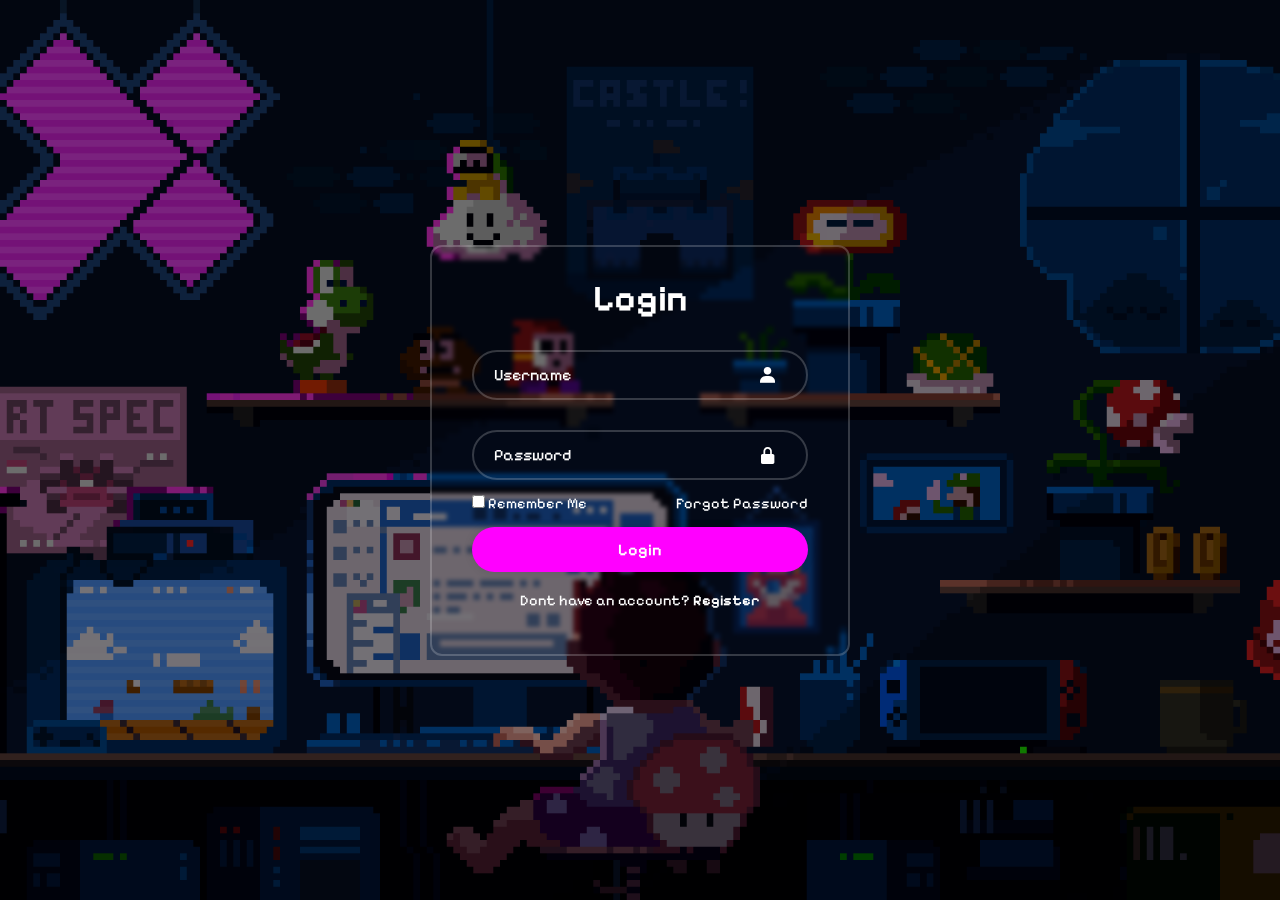
<file: Project/login.html>
<html lang="en">

<head>
  <meta charset="UTF-8">
  <meta name="viewport" content="width=device-width, initial-scale=1.0">
  <title>Login Form</title>
  <link rel="stylesheet" href="login.css">
  <link href='https://unpkg.com/boxicons@2.1.4/css/boxicons.min.css' rel='stylesheet'>
</head>

<body>
  <div class="box"></div>
  <div class="wrapper">
    <form action="">
      <h1>Login</h1>
      <div class="input-box">
        <input type="text" placeholder="Username" required>
        <i class='bx bxs-user'></i>
      </div>
      <div class="input-box">
        <input type="password" placeholder="Password" required>
        <i class='bx bxs-lock-alt'></i>
      </div>
      <div class="remember-forgot">
        <label><input type="checkbox">Remember Me</label>
        <a href="#">Forgot Password</a>
      </div>
      <button type="submit" class="btn">Login</button>
      <div class="register-link">
        <p>Dont have an account? <a href="#">Register</a></p>
      </div>
    </form>
  </div>
</body>
</html>
</file>
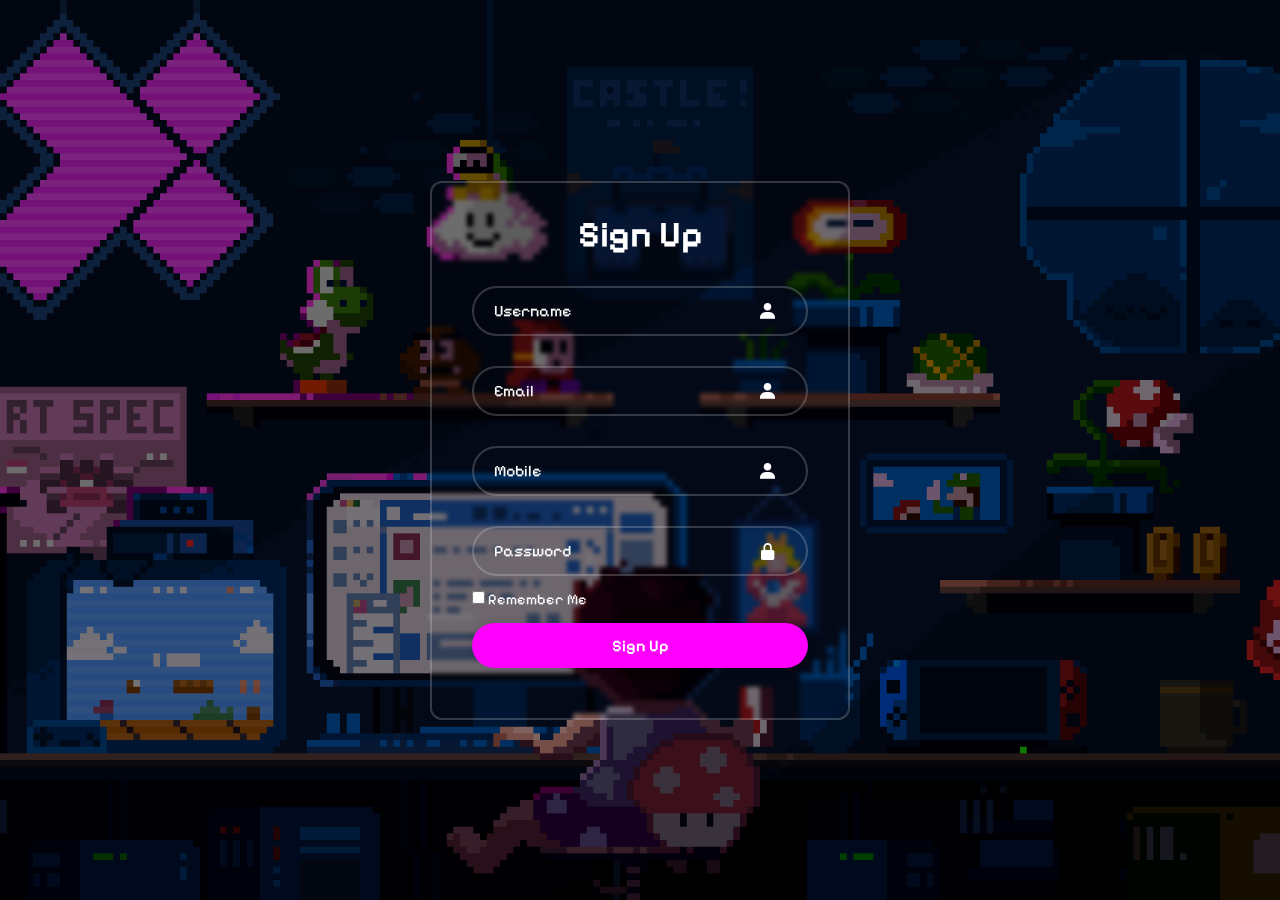
<file: Project/signup.html>
<html lang="en">

<head>
  <meta charset="UTF-8">
  <meta name="viewport" content="width=device-width, initial-scale=1.0">
  <title>Sign Up Form</title>
  <link rel="stylesheet" href="signup.css">
  <link href='https://unpkg.com/boxicons@2.1.4/css/boxicons.min.css' rel='stylesheet'>
</head>

<body>
  <div class="box"></div>
  <div class="wrapper">
    <form action="">
      <h1>Sign Up</h1>
      <div class="input-box">
        <input type="text" placeholder="Username" required>
        <i class='bx bxs-user'></i>
      </div>

      <div class="input-box">
        <input type="email" placeholder="Email" required>
        <i class='bx bxs-user'></i>
      </div>
      <div class="input-box">
        <input type="tel" placeholder="Mobile" required>
        <i class='bx bxs-user'></i>
      </div>

      <div class="input-box">
        <input type="password" placeholder="Password" required>
        <i class='bx bxs-lock-alt'></i>
      </div>
      <div class="remember-forgot">
        <label><input type="checkbox">Remember Me</label>
        <!-- <a href="#">Forgot Password</a> -->
      </div>
      <button type="submit" class="btn">Sign Up</button>
      <div class="register-link">
        <!-- <p>Dont have an account? <a href="#">Register</a></p> -->
      </div>
    </form>
  </div>
</body>
</html>
</file>
<file: Project/login.css>
@import url('https://fonts.googleapis.com/css2?family=Pixelify+Sans:wght@400..700&display=swap');

*{
margin: 0;
padding: 0;
box-sizing: border-box;
font-family: 'Pixelify Sans', sans-serif;
}
body{
display: flex;
justify-content: center;
align-items: center;
min-height: 100vh;
background-size: cover;
background-position: center;
background-image: url(media/bckgif2.gif);
}
.wrapper{
width: 420px;
background: transparent;
border: 2px solid rgba(255, 255, 255, .2);
backdrop-filter: blur(2px);
color: #fff;
border-radius: 12px;
padding: 30px 40px;
}
.wrapper h1{
font-size: 36px;
text-align: center;
}
.wrapper .input-box{
position: relative;
width: 100%;
height: 50px;
margin: 30px 0;
}
.input-box input{
width: 100%;
height: 100%;
background: transparent;
border: none;
outline: none;
border: 2px solid rgba(255, 255, 255, .2);
border-radius: 40px;
font-size: 16px;
color: #fff;
padding: 20px 45px 20px 20px;
}
.input-box input::placeholder{
color: #fff;
}
.input-box i{
position: absolute;
right: 20px;
top: 30%;
transform: translate(-50%);
font-size: 20px;

}
.wrapper .remember-forgot{
display: flex;
justify-content: space-between;
font-size: 14.5px;
margin: -15px 0 15px;
}
.remember-forgot label input{
accent-color: #fff;
margin-right: 3px;

}
.remember-forgot a{
color: #fff;
text-decoration: none;

}
.remember-forgot a:hover{
text-decoration: underline;
}
.wrapper .btn{
width: 100%;
height: 45px;
background: magenta;
border: none;
outline: none;
border-radius: 40px;
box-shadow: 0 0 10px rgba(0, 0, 0, .1);
cursor: pointer;
font-size: 16px;
color: white;
font-weight: 600;
}
.wrapper .register-link{
font-size: 14.5px;
text-align: center;
margin: 20px 0 15px;

}
.register-link p a{
color: #fff;
text-decoration: none;
font-weight: 600;
}
.register-link p a:hover{
text-decoration: underline;
}
body .box {
    height: 100vh;
    width: 100%;
    opacity: 0.50;
    position: absolute;
    top: 0;
    background-color: black;
}

@media screen and (max-width: 555px) {
    .wrapper{
        width: 320px;
        padding: 20px 30px;
    }
}
</file>
<file: Project/signup.css>
@import url('https://fonts.googleapis.com/css2?family=Pixelify+Sans:wght@400..700&display=swap');

*{
margin: 0;
padding: 0;
box-sizing: border-box;
font-family: 'Pixelify Sans', sans-serif;
}
body{
display: flex;
justify-content: center;
align-items: center;
min-height: 100vh;
background-size: cover;
background-position: center;
background-image: url(media/bckgif2.gif);
}
.wrapper{
width: 420px;
background: transparent;
border: 2px solid rgba(255, 255, 255, .2);
backdrop-filter: blur(2px);
color: #fff;
border-radius: 12px;
padding: 30px 40px;
}
.wrapper h1{
font-size: 36px;
text-align: center;
}
.wrapper .input-box{
position: relative;
width: 100%;
height: 50px;
margin: 30px 0;
}
.input-box input{
width: 100%;
height: 100%;
background: transparent;
border: none;
outline: none;
border: 2px solid rgba(255, 255, 255, .2);
border-radius: 40px;
font-size: 16px;
color: #fff;
padding: 20px 45px 20px 20px;
}
.input-box input::placeholder{
color: #fff;
}
.input-box i{
position: absolute;
right: 20px;
top: 30%;
transform: translate(-50%);
font-size: 20px;

}
.wrapper .remember-forgot{
display: flex;
justify-content: space-between;
font-size: 14.5px;
margin: -15px 0 15px;
}
.remember-forgot label input{
accent-color: #fff;
margin-right: 3px;

}
.remember-forgot a{
color: #fff;
text-decoration: none;

}
.remember-forgot a:hover{
text-decoration: underline;
}
.wrapper .btn{
width: 100%;
height: 45px;
background: magenta;
border: none;
outline: none;
border-radius: 40px;
box-shadow: 0 0 10px rgba(0, 0, 0, .1);
cursor: pointer;
font-size: 16px;
color: white;
font-weight: 600;
}
.wrapper .register-link{
font-size: 14.5px;
text-align: center;
margin: 20px 0 15px;

}
.register-link p a{
color: #fff;
text-decoration: none;
font-weight: 600;
}
.register-link p a:hover{
text-decoration: underline;
}
body .box {
    height: 100vh;
    width: 100%;
    opacity: 0.50;
    position: absolute;
    top: 0;
    background-color: black;
}

@media screen and (max-width: 555px) {
    .wrapper{
        width: 320px;
        padding: 20px 30px;
    }
}
</file>
